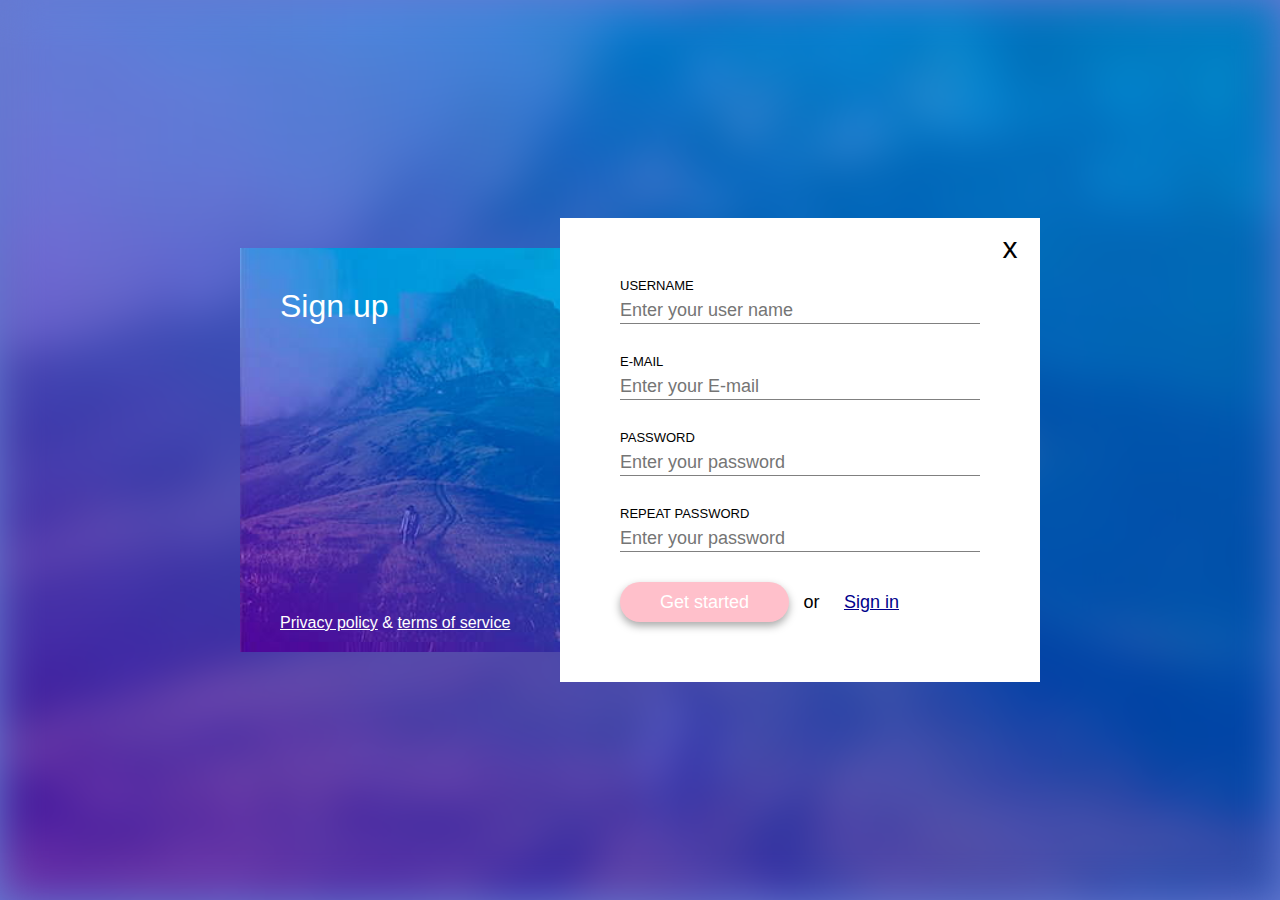
<file: index.html>
<!DOCTYPE html>
<html lang="en">
<head>
    <meta charset="UTF-8">
    <meta name="viewport" content="width=device-width, initial-scale=1.0">
    <title>Sign up</title>
     <!-- reset -->
     <link rel="stylesheet" href="./css/reset.css">
    <!-- components -->
    <link rel="stylesheet" href="./css/button.css">
    <link rel="stylesheet" href="./css/form.css">
    <!-- custom -->
    <link rel="stylesheet" href="./css/custom.css">
</head>
<body>
    <div class="background"></div>
    <main class="container">
        <div class="left-column">
            <h1 class="page-title">Sign up</h1>
            <footer class="bottom-links">
                <a class="link" href="#">Privacy policy</a>
                <span class="text">&amp;</span>
                <a class="link" href="#">terms of service</a>
            </footer>
        </div>
        <div class="right-column">
            <div class="close">x</div>
            <form class="form">
                <div class="form-row">
                    <label  class="label" for="username">Username</label>
                    <input class="input" id="username" type="text" placeholder="Enter your user name">
                </div>
                <div class="form-row">
                    <label class="label" for="email">E-mail</label>
                    <input class="input" id="email" type="email" placeholder="Enter your E-mail">
                </div>
                <div class="form-row">
                    <label class="label" for="pass">Password</label>
                    <input class="input" id="pass" type="password" placeholder="Enter your password">
                </div>
                <div class="form-row">
                    <label class="label" for="pass">Repeat password</label>
                    <input class="input" id="pass" type="password" placeholder="Enter your password">
                </div>
                <div class="form-row">
                    <div class="btn">Get started</div>
                    <span class="text">or</span>
                    <a class="link" href="#">Sign in</a>
                </div>
            </form>
        </div>
    </main>
</body>
</html>
</file>
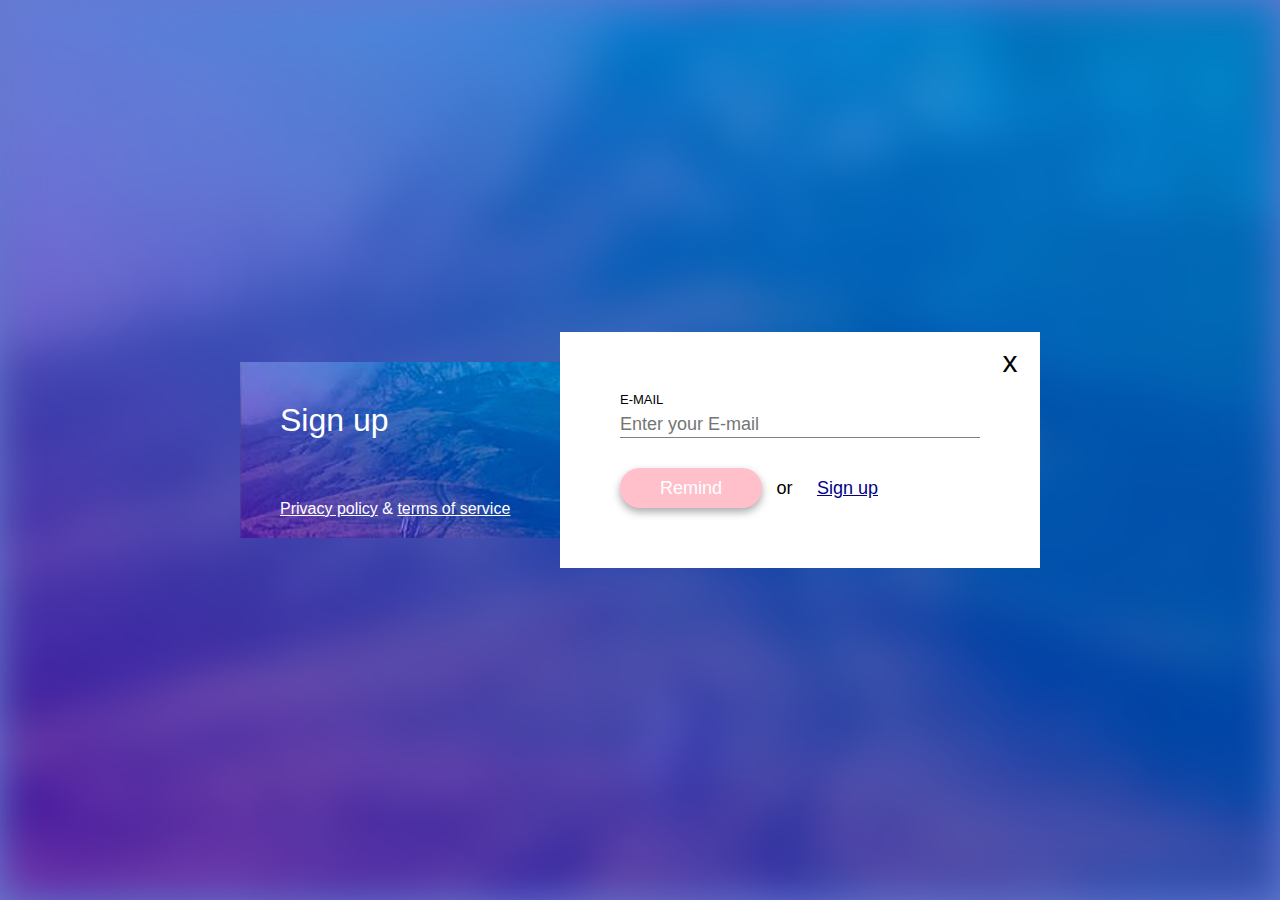
<file: forgot-password/index.html>
<!DOCTYPE html>
<html lang="en">
<head>
    <meta charset="UTF-8">
    <meta name="viewport" content="width=device-width, initial-scale=1.0">
    <title>Forgot password</title>
     <!-- reset -->
     <link rel="stylesheet" href="../css/reset.css">
    <!-- components -->
    <link rel="stylesheet" href="../css/button.css">
    <link rel="stylesheet" href="../css/form.css">
    <!-- custom -->
    <link rel="stylesheet" href="../css/custom.css">
</head>
<body>
    <div class="background"></div>
    <main class="container">
        <div class="left-column">
            <h1 class="page-title">Sign up</h1>
            <footer class="bottom-links">
                <a class="link" href="#">Privacy policy</a>
                <span class="text">&amp;</span>
                <a class="link" href="#">terms of service</a>
            </footer>
        </div>
        <div class="right-column">
            <div class="close">x</div>
            <form class="form">
                <div class="form-row">
                    <label class="label" for="email">E-mail</label>
                    <input class="input" id="email" type="email" placeholder="Enter your E-mail">
                </div>
                <div class="form-row">
                    <div class="btn">Remind</div>
                    <span class="text">or</span>
                    <a class="link" href="../">Sign up</a>
                </div>
            </form>
        </div>
    </main>
</body>
</html>
</file>
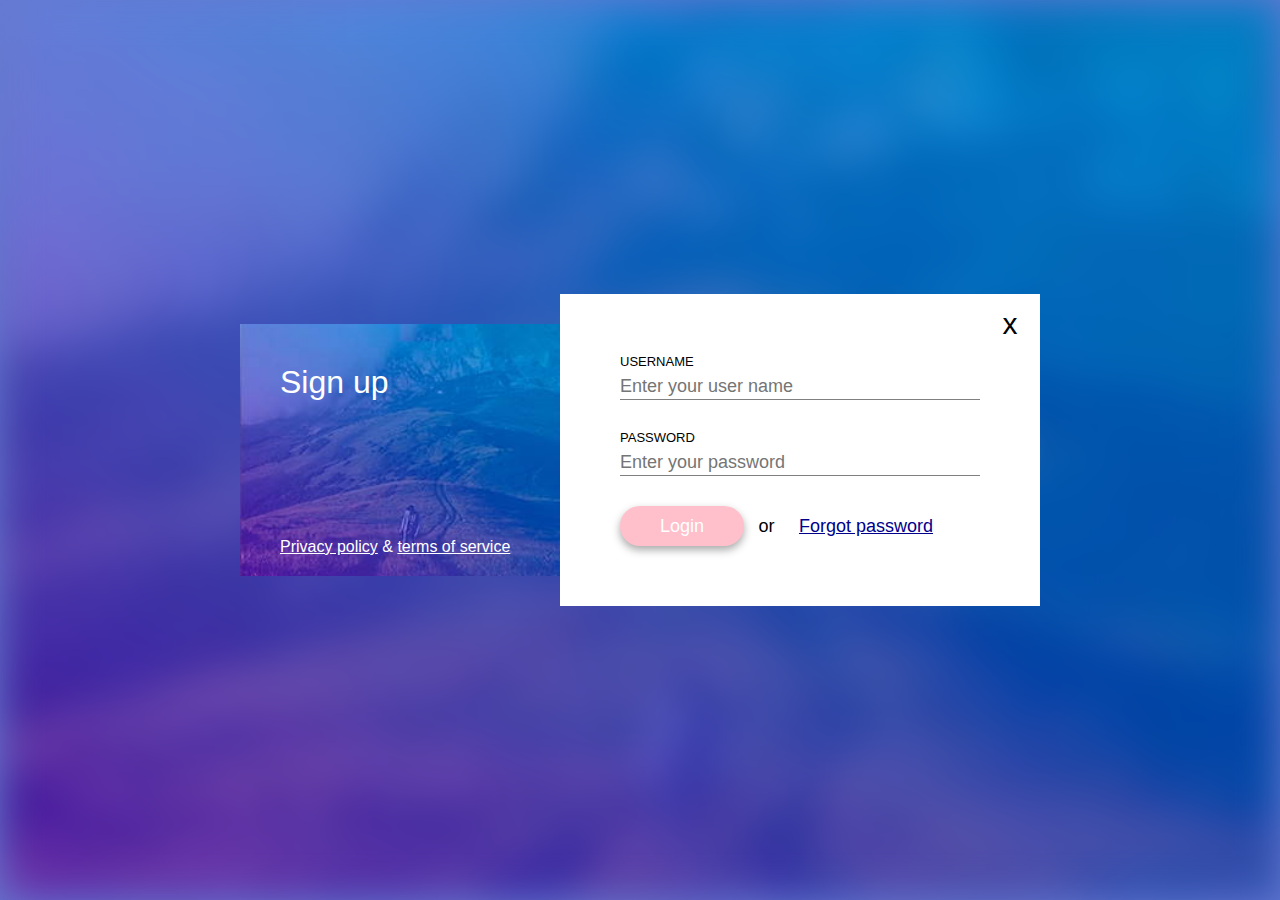
<file: login/index.html>
<!DOCTYPE html>
<html lang="en">
<head>
    <meta charset="UTF-8">
    <meta name="viewport" content="width=device-width, initial-scale=1.0">
    <title>Login</title>
     <!-- reset -->
     <link rel="stylesheet" href="../css/reset.css">
    <!-- components -->
    <link rel="stylesheet" href="../css/button.css">
    <link rel="stylesheet" href="../css/form.css">
    <!-- custom -->
    <link rel="stylesheet" href="../css/custom.css">
</head>

<body>
    <div class="background"></div>
    <main class="container">
        <div class="left-column">
            <h1 class="page-title">Sign up</h1>
            <footer class="bottom-links">
                <a class="link" href="#">Privacy policy</a>
                <span class="text">&amp;</span>
                <a class="link" href="#">terms of service</a>
            </footer>
        </div>
        <div class="right-column">
            <div class="close">x</div>
            <form class="form">
                <div class="form-row">
                    <label  class="label" for="username">Username</label>
                    <input class="input" id="username" type="text" placeholder="Enter your user name">
                </div>
                <div class="form-row">
                    <label class="label" for="pass">Password</label>
                    <input class="input" id="pass" type="password" placeholder="Enter your password">
                </div>
                <div class="form-row">
                    <div class="btn">Login</div>
                    <span class="text">or</span>
                    <a class="link" href="../forgot-password/">Forgot password</a>
                </div>
            </form>
        </div>
    </main>
</body>
</html>
</file>
<file: css/button.css>
.btn {
    display: inline-block;
    padding: 10px;
    padding-left: 40px;
    padding-right: 40px;
    line-height: 20px;
    font-size: 18px;
    border-radius: 20px;
    background-color: pink;
    color:white;
    box-shadow: 0 4px 8px darkgray;
}
.btn:hover {
    box-shadow: 0 4px 8px grey;
    cursor: pointer;
}
</file>
<file: css/form.css>
.form {
    display: inline-block;
    width: 100%;
}
    .form-row {
        display: inline-block;
        width: 100%;
        margin-bottom: 30px;
    }
    .form-row:last-of-type {
        margin-bottom: 0;
    }
        .label {
            display: inline-block;
        width: 100%;
        margin-bottom: 5px;
        font-size: 13px;
        line-height: 15px;
        text-transform: uppercase;
        }
        .input {
            display: inline-block;
            width: 100%;
            font-size: 18px;
            line-height: 25px;
            border: none;
            border-bottom: 1px solid grey;
        }
        .input:focus {
            outline: 2px solid #0069ba;
        }
        
        .form-row > .text {
            display: inline-block;
            padding: 10px;
            line-height: 20px;
            font-size: 18px;            
        }
        
        .form-row > .link {
            display: inline-block;
            padding: 10px;
            line-height: 20px;
            font-size: 18px;
            color: darkblue;            
            
        }
        .form-row > .link:hover {
            color: red;
        }
</file>
<file: css/custom.css>
body {
    background-color: #657AD3;
               
}
    .background {
        background-image: url(../pic/kalnas.jpg);
            background-repeat: no-repeat;
            background-size: cover;
            background-position: center;
            filter: blur(20px);
            height: 100vh;
    }
   .container {
        display: inline-block;
        width: 800px;
        /* margin-top: 100px; */
        /* margin-left: calc((100% - 800px) / 2); */
        position: absolute;
        /* top: calc((100vh - 460px) / 2); */
        /* left: calc((100% - 800px) / 2); */
        top: 50%;
        left: 50%;
        transform: translate(-50%, -50%);
    }
        .left-column {
            display:inline-block;
            width: 40%;
            float: left;
            padding:40px;
            padding-bottom: 20px;
            /* margin-top: 20px; */
            color: white;
            background-color:#0069ba;
            background-image: url(../pic/kalnas.jpg);
            background-repeat: no-repeat;
            background-size: cover;
            background-position: center;
            position: absolute;
            top: 30px;
            bottom: 30px;

        }
            .page-title {
                display: inline-block;
                width: 100%;
                font-weight: normal;
            }
            .bottom-links {
                display: inline-block;
                width: 100%;
                position: absolute;
                bottom: 20px;
                left: 40px;
                right: 40px;
                    
               
            }
                .bottom-links > .link {
                    color: white;
                    

                }
                .bottom-links > .text {
                    color: white;  
                    
                }
        .right-column {
            background-color: white;
            display:inline-block;
            width: 60%;
            float: right;
            padding: 60px;
            position: relative;
            
        }
            .close {
                display: inline-block;
                width: 60px;
                line-height: 60px;
                background-color: white;
                position: absolute;
                top: 0;
                right: 0;
                text-align: center;
                font-size: 30px;
            }
</file>
